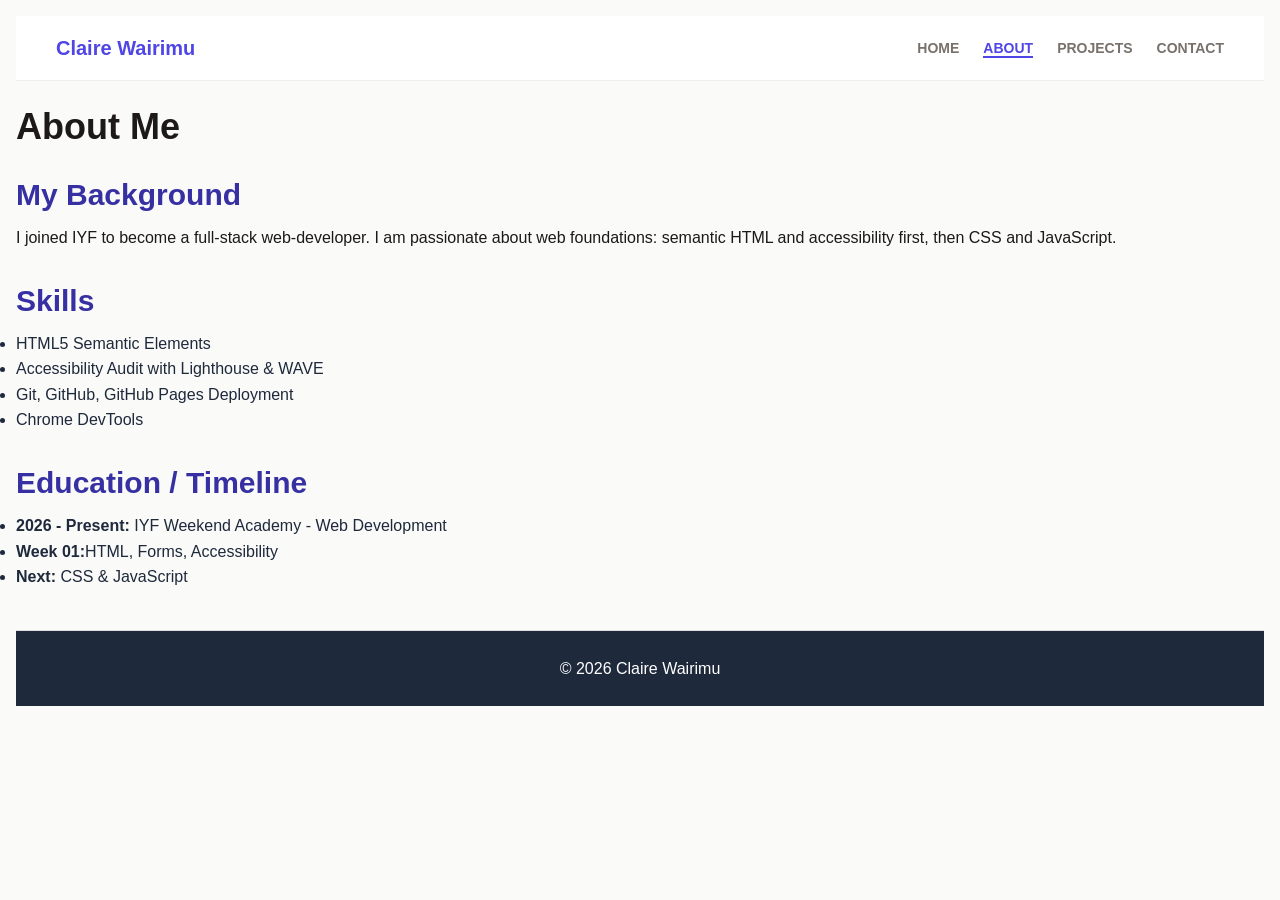
<file: about.html>
<!DOCTYPE html>
<html lang="en">
<head>
    <meta charset="UTF-8">
    <meta name="viewport" content="width=device-width, initial-scale=1.0">
    <title>About | Claire Wairimu</title>
    <link rel="stylesheet" href="styles.css">
</head>
<body>
  <header class="navbar">
    <div class="nav-logo">Claire Wairimu</div>
    
    <!-- Hamburger - CSS only -->
    <input type="checkbox" id="nav-toggle" class="nav-toggle">
    <label for="nav-toggle" class="nav-hamburger">☰</label>

    <ul class="nav-links">
        <li><a href="index.html">HOME</a></li>
        <li><a href="about.html" class="active">ABOUT</a></li>
        <li><a href="projects.html">PROJECTS</a></li>
        <li><a href="contact.html">CONTACT</a></li>
    </ul>
</header>
    <main>
        <section>
            <h1>About Me</h1>
            <article>
                <h2>My Background</h2>
                <p>I joined IYF to become a full-stack web-developer. I am passionate about web foundations: semantic HTML and accessibility first, then CSS and JavaScript.</p>
            </article>
        </section>
        <section>
            <h2>Skills</h2>
            <ul>
                <li>HTML5 Semantic Elements</li>
                <li>Accessibility Audit with Lighthouse & WAVE</li>
                <li>Git, GitHub, GitHub Pages Deployment</li>
                <li>Chrome DevTools</li>
            </ul>
        </section>
        <section>
            <h2>Education / Timeline</h2>
            <ul>
                <li><strong>2026 - Present:</strong> IYF Weekend Academy - Web Development</li>
                <li><strong>Week 01:</strong>HTML, Forms, Accessibility </li>
                <li><strong>Next:</strong> CSS & JavaScript</li>
            </ul>
        </section>
    </main>
    <footer style="background:#1e293b; color:white; padding:25px 20px; text-align:center; margin-top:40px;">
  <p style="color:white; margin:0; font-size:16px;">&copy; 2026 Claire Wairimu</p>
</footer>
</body>
</html>
</file>
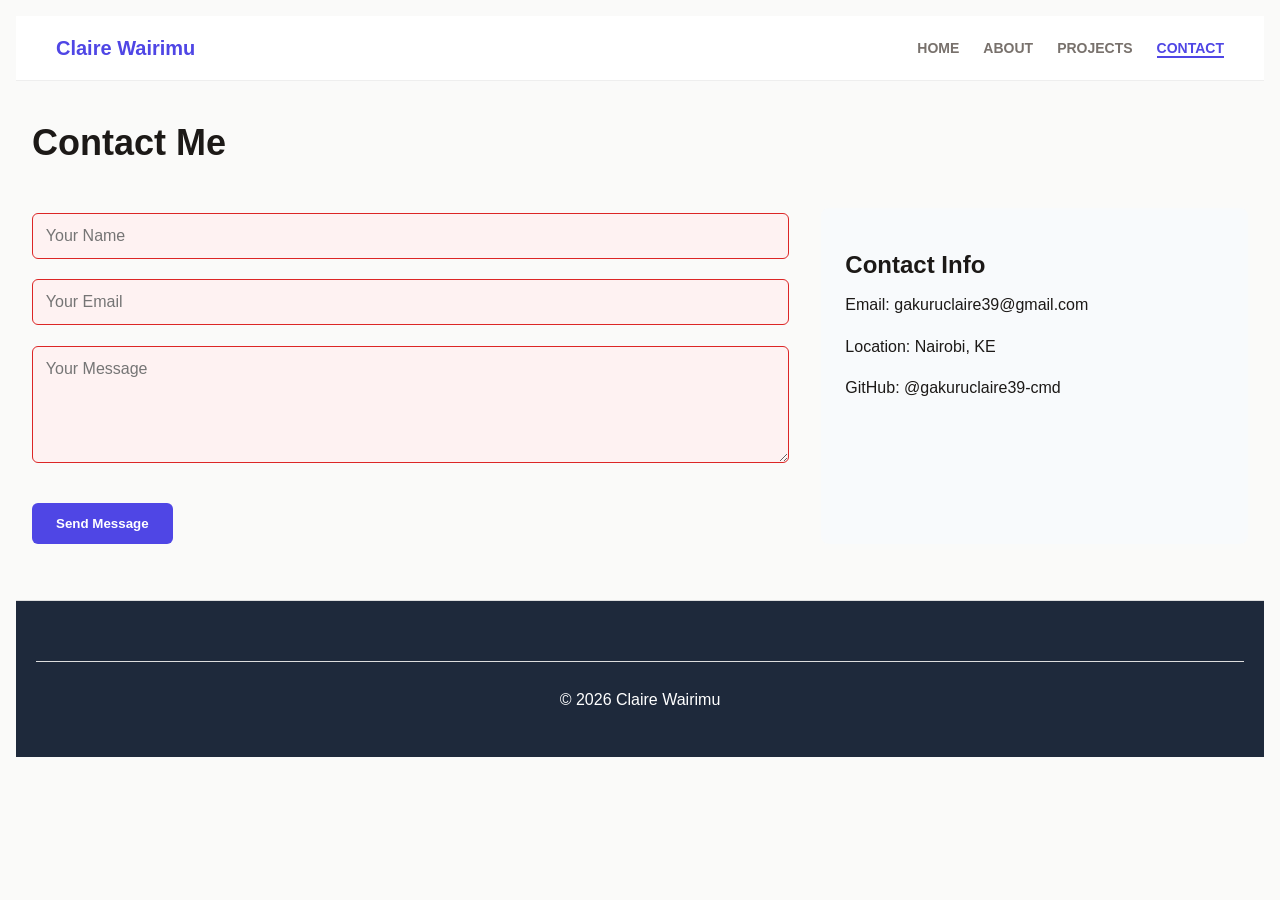
<file: contact.html>
<!DOCTYPE html>
<html lang="en">
<head>
    <meta charset="UTF-8">
    <meta name="viewport" content="width=device-width, initial-scale=1.0">
    <title>Contact Me - Claire Wairimu</title>
    <link rel="stylesheet" href="styles.css">
</head>
<body>
 <header class="navbar">
    <div class="nav-logo">Claire Wairimu</div>
    
    <!-- Hamburger - CSS only -->
    <input type="checkbox" id="nav-toggle" class="nav-toggle">
    <label for="nav-toggle" class="nav-hamburger">☰</label>

    <ul class="nav-links">
        <li><a href="index.html">HOME</a></li>
        <li><a href="about.html">ABOUT</a></li>
        <li><a href="projects.html">PROJECTS</a></li>
        <li><a href="contact.html" class="active">CONTACT</a></li>
    </ul>
</header>
   
    <main>
      <main>
<h1 style="padding:1rem;">Contact Me</h1>
<div class="contact-wrapper">
    <form class="contact-form">
        <input type="text" placeholder="Your Name" required>
        <input type="email" placeholder="Your Email" required>
        <textarea rows="5" placeholder="Your Message" required></textarea>
        <button type="submit" style="padding:0.8rem 1.5rem; background:#4F46E5; color:white; border:none; border-radius:6px;">Send Message</button>
    </form>
    <aside class="contact-sidebar">
        <h3>Contact Info</h3>
        <p>Email: gakuruclaire39@gmail.com</p>
        <p>Location: Nairobi, KE</p>
        <p>GitHub: @gakuruclaire39-cmd</p>
    </aside>
</div>
</main>
    <footer>
        <footer style="background:#1e293b; color:white; padding:25px 20px; text-align:center; margin-top:40px;">
  <p style="color:white; margin:0; font-size:16px;">&copy; 2026 Claire Wairimu</p>
</footer>
    </footer>
</body>
</html>
</file>
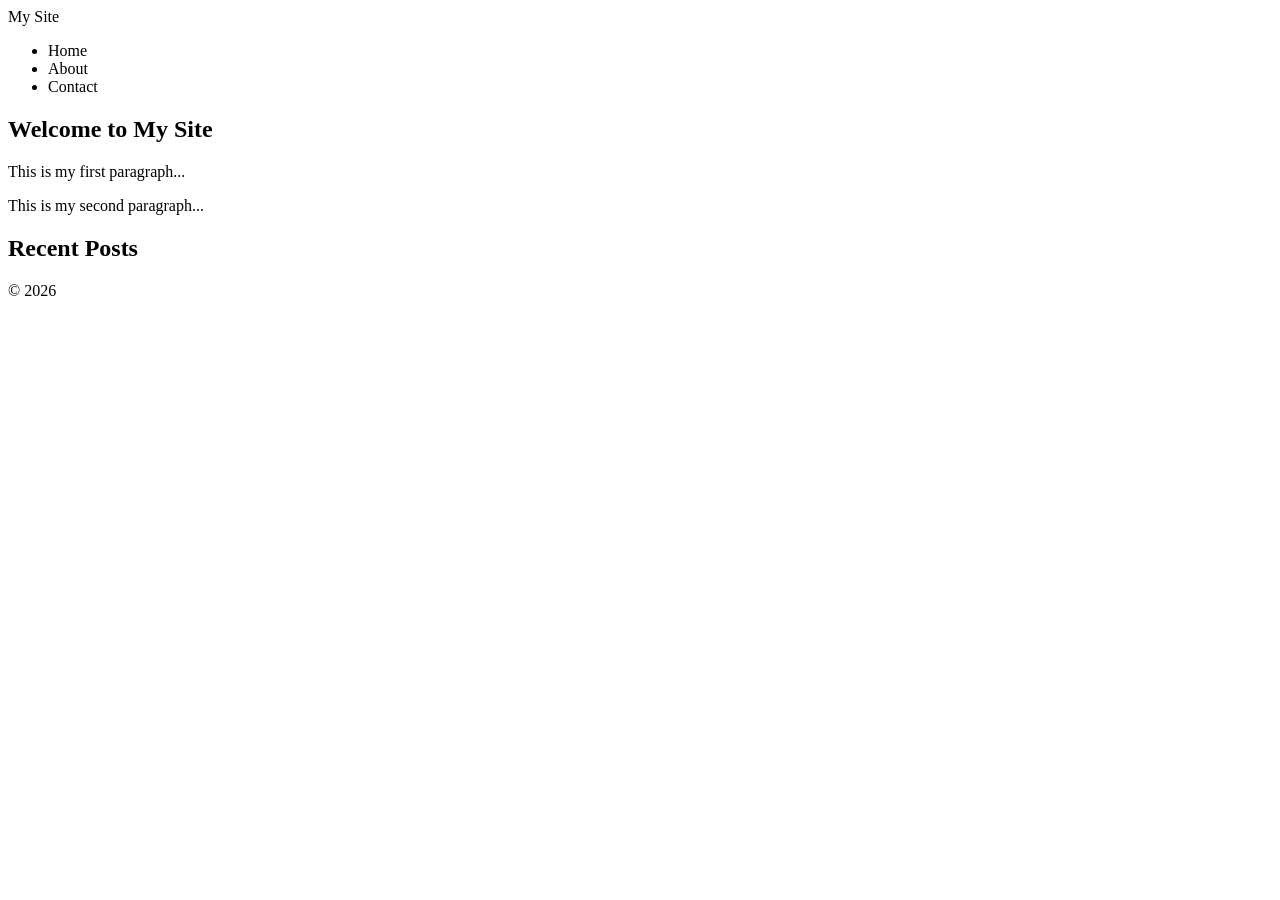
<file: semantic-conversion.html>
<!DOCTYPE html>
<html lang="en">
<head> 
    <meta charset="UTF-8">
    <meta name="viewport"content="width=device-width, initial-scale=1.0">
    <title>Semantic Conversion</title>
</head> 
<body>
    
  <header>
        <div class="log">My Site</div>
        <nav>
            <ul>
                <li>Home</li>
                <li>About</li>
                <li>Contact</li>
            </ul>
        </nav>
   </header>
    
<main>
    <article>
        <h1>Welcome to My Site</h1>
        <p>This is my first paragraph...</p>
        <p>This is my second paragraph...</p>
    </article>
    <aside>
        <h2>Recent Posts</h2>
    </aside>
</main>

<footer>
    <p>© 2026</p>
</footer>    
</body>
</html>
</file>
<file: styles.css>
/* Task 3.1 - Claire Wairimu - IYF S12 Week 02 */

/* 1. Reset - REQUIRED */
* {
    margin: 0;
    padding: 0;
    box-sizing: border-box;
}

/* 2. Google Font - REQUIRED */
@import url('https://fonts.googleapis.com/css2?family=Inter:wght@400;500;700&display=swap');

/* 3. Base Typography - REQUIRED */
body {
    font-family: 'Inter', system-ui, sans-serif; /* Google Font */
    font-size: 16px; /* REQUIRED */
    line-height: 1.6; /* REQUIRED */
    color: #1a1a1a; /* REQUIRED - font colors */
    background: #fff;
    max-width: 800px; /* your original */
    margin: auto;
    padding: 1rem;
}

/* 4. Heading Styles - REQUIRED Different sizes, margins, weights */
h1 {
    font-size: 2.2rem;
    font-weight: 700;
    margin: 1.5rem 0 0.8rem 0;
    color: #111;
}
h2 {
    font-size: 1.6rem;
    font-weight: 600;
    margin: 1.8rem 0 0.6rem 0;
    color: #222;
}
h3 {
    font-size: 1.3rem;
    font-weight: 600;
    margin: 1.2rem 0 0.5rem 0;
}
h4, h5, h6 {
    font-size: 1.1rem;
    font-weight: 500;
    margin: 1rem 0 0.4rem 0;
}

p {
    margin-bottom: 1rem;
}

/* YOUR ORIGINAL NAV - kept same */
nav {
    display: flex;
    gap: 1rem;
    background: #f4f4f4;
    padding: 0.8rem;
    border-radius: 8px;
    flex-wrap: wrap;
    margin-bottom: 1.5rem;
}
nav a {
    text-decoration: none;
    color: #333;
    padding: 0.3rem 0.6rem;
    border-radius: 4px;
}
nav a.active,
nav a:hover {
    background: #111;
    color: #fff;
}

/* YOUR ORIGINAL HERO - kept same */
.hero {
    background: #111;
    color: #fff;
    padding: 2rem;
    border-radius: 12px;
    margin: 1rem 0;
}
.hero h1 {
    margin: 0;
    color: #fff;
}
.hero p {
    color: #fff;
}

/* YOUR ORIGINAL PROJECTS - kept same */
.project {
    border: 1px solid #ddd;
    padding: 1rem;
    border-radius: 8px;
    margin: 1rem 0;
}
.project img {
    width: 100%;
    border-radius: 6px;
}

/* YOUR ORIGINAL FORM - kept same */
fieldset {
    margin-bottom: 1.5rem;
    border: 1px solid #ccc;
    border-radius: 8px;
    padding: 1rem;
}
legend {
    font-weight: bold;
    padding: 0 0.5rem;
}
label {
    display: block;
    margin-top: 1rem;
    font-weight: 500;
}
input, select, textarea {
    width: 100%;
    padding: 0.6rem;
    margin-top: 0.3rem;
    border-radius: 6px;
    border: 1px solid #999;
    font-family: inherit;
    font-size: 16px;
}
button {
    padding: 0.8rem 1.5rem;
    background: #111;
    color: white;
    border: none;
    border-radius: 6px;
    cursor: pointer;
    margin-top: 1rem;
}
button:hover {
    background: #333;
}

footer {
    margin-top: 2rem;
    padding: 1rem 0;
    border-top: 1px solid #ddd;
    text-align: center;
    font-size: 0.9rem;
    color: #666;
}

/* ========== Task 3.2: Box Model Mastery ========== */

/* Common */
.exercise {
    margin: 2.5rem 0;
    padding: 1.5rem;
    border: 1px dashed #ccc;
    border-radius: 8px;
}
.box {
    width: 200px;
    height: 80px;
    display: flex;
    align-items: center;
    justify-content: center;
    color: #fff;
    font-weight: 600;
    margin-bottom: 1rem;
}

/* Exercise 1: Box Model Visualization */
.content-box { background: #e74c3c; } /* Content - background color */
.padding-box { background: #2ecc71; padding: 20px; background-clip: content-box; border: 20px solid rgba(46,204,113,0.3); } /* Padding - larger click area */
.border-box-demo { background: #3498db; border: 8px solid #222; padding: 10px; } /* Border - visible border */
.margin-box { background: #f39c12; margin: 30px; } /* Margin - space between boxes */

/* Exercise 2: Debug - Fixed to 300px total */
.broken-box {
    width: 300px;
    padding: 20px;
    border: none;
    background: #ffdddd;
    box-sizing: border-box; /* FIX: makes total exactly 300px */
}

/* Exercise 3: Card Component - Exact Spec */
.card {
    width: 300px; /* total */
    padding: 20px; /* padding */
    border: 1px solid gray; /* border */
    border-radius: 8px;
    box-sizing: border-box;
    background: #fff;
}
.card img {
    width: 100%;
    display: block;
    border-radius: 6px;
}
.card h3 {
    margin-bottom: 15px; /* title with 15px margin-bottom */
}
.card p {
    margin-bottom: 1rem;
}
.card button {
    width: 100%;
    padding: 0.7rem;
    background: #111;
    color: #fff;
    border: none;
    border-radius: 6px;
}

/* ===== Task 3.1 Reset + Fonts ===== */
@import url('https://fonts.googleapis.com/css2?family=Montserrat:wght@600;700&family=Open+Sans:wght@400;500&display=swap');

* {
    margin: 0;
    padding: 0;
    box-sizing: border-box;
}

/* ===== Task 3.3 Typography System ===== */
:root {
    /* Type Scale */
    --font-xs: 0.75rem;    /* 12px */
    --font-sm: 0.875rem;   /* 14px */
    --font-base: 1rem;     /* 16px */
    --font-lg: 1.125rem;   /* 18px */
    --font-xl: 1.25rem;    /* 20px */
    --font-2xl: 1.5rem;    /* 24px */
    --font-3xl: 1.875rem;  /* 30px */
    --font-4xl: 2.25rem;   /* 36px */

    /* Font Pairing - Heading: Montserrat, Body: Open Sans */
    --font-heading: 'Montserrat', sans-serif;
    --font-body: 'Open Sans', sans-serif;
}

body {
    font-family: var(--font-body);
    font-size: var(--font-base);
    line-height: 1.6;
    color: #333;
}

h1, h2, h3 {
    font-family: var(--font-heading);
    line-height: 1.2;
    font-weight: 700;
}

h1 { font-size: var(--font-4xl); } /* 36px */
h2 { font-size: var(--font-3xl); } /* 30px */
h3 { font-size: var(--font-2xl); } /* 24px */

small, .small-text {
    font-size: var(--font-sm); /* 14px */
}

p {
    font-size: var(--font-base);
    margin-bottom: 1rem;
}

/* ===== Your old portfolio layout (keep) ===== */
header nav {
    display: flex;
    gap: 1rem;
    padding: 1rem;
    background: #f8f8f8;
}
header nav a {
    text-decoration: none;
    color: #333;
    font-family: var(--font-heading);
    font-size: var(--font-sm);
    font-weight: 600;
    text-transform: uppercase;
}
header nav a.active {
    color: #111;
    border-bottom: 2px solid #111;
}

/* ===== Task 3.2 Box Model (keep) ===== */
.exercise { margin: 2.5rem 0; padding: 1.5rem; border: 1px dashed #ccc; border-radius: 8px; }
.box { width: 200px; height: 80px; display: flex; align-items: center; justify-content: center; color: #fff; font-weight: 600; margin-bottom: 1rem; }
.content-box { background: #e74c3c; }
.padding-box { background: #2ecc71; padding: 20px; background-clip: content-box; border: 20px solid rgba(46,204,113,0.3); }
.border-box-demo { background: #3498db; border: 8px solid #222; padding: 10px; }
.margin-box { background: #f39c12; margin: 30px; }
.broken-box { width: 300px; padding: 20px; border: none; background: #ffdddd; box-sizing: border-box; }
.card { width: 300px; padding: 20px; border: 1px solid gray; border-radius: 8px; box-sizing: border-box; background: #fff; }
.card img { width: 100%; display: block; border-radius: 6px; }
.card h3 { margin-bottom: 15px; }
.card p { margin-bottom: 1rem; }
.card button { width: 100%; padding: 0.7rem; background: #111; color: #fff; border: none; border-radius: 6px; }

/* ===== Task 3.1 Reset + Fonts ===== */
@import url('https://fonts.googleapis.com/css2?family=Montserrat:wght@600;700&family=Open+Sans:wght@400;500&display=swap');

* {
    margin: 0;
    padding: 0;
    box-sizing: border-box;
}

/* ===== Task 3.3 + 3.4: Typography + Color System ===== */
:root {
    /* Type Scale */
    --font-xs: 0.75rem;
    --font-sm: 0.875rem;
    --font-base: 1rem;
    --font-lg: 1.125rem;
    --font-xl: 1.25rem;
    --font-2xl: 1.5rem;
    --font-3xl: 1.875rem;
    --font-4xl: 2.25rem;
    --font-heading: 'Montserrat', sans-serif;
    --font-body: 'Open Sans', sans-serif;

    /* Task 3.4 Color System - Generated with Coolors */
    --color-primary: #4F46E5; /* Primary - Indigo - main brand */
    --color-secondary: #06B6D4; /* Secondary - Cyan - accent */
    --color-background: #FAFAF9; /* Background - warm light */
    --color-text: #1C1917; /* Text - dark stone */
    --color-muted: #78716C; /* Muted/gray */
    
    /* Variations */
    --color-primary-light: #818CF8;
    --color-primary-dark: #3730A3;
    --color-secondary-light: #22D3EE;
    --color-white: #FFFFFF;
}

/* ===== Apply Colors ===== */
body {
    font-family: var(--font-body);
    font-size: var(--font-base);
    line-height: 1.6;
    color: var(--color-text);
    background-color: var(--color-background);
}

h1, h2, h3 {
    font-family: var(--font-heading);
    color: var(--color-text);
    line-height: 1.2;
    font-weight: 700;
}
h1 { font-size: var(--font-4xl); }
h2 { font-size: var(--font-3xl); color: var(--color-primary-dark); }
h3 { font-size: var(--font-2xl); }

p { font-size: var(--font-base); margin-bottom: 1rem; color: var(--color-text); }
small, .small-text { font-size: var(--font-sm); color: var(--color-muted); }

/* Links with hover states */
a {
    color: var(--color-primary);
    text-decoration: none;
    transition: color 0.2s ease;
}
a:hover {
    color: var(--color-primary-dark);
    text-decoration: underline;
}

/* Buttons */
button, .btn {
    background-color: var(--color-primary);
    color: var(--color-white);
    border: none;
    padding: 0.75rem 1.5rem;
    border-radius: 6px;
    font-family: var(--font-heading);
    font-weight: 600;
    cursor: pointer;
    transition: all 0.2s ease;
}
button:hover, .btn:hover {
    background-color: var(--color-primary-dark);
}
.btn-secondary {
    background-color: var(--color-secondary);
}
.btn-secondary:hover {
    background-color: var(--color-secondary-light);
}

/* Header / Backgrounds */
header {
    background-color: var(--color-white);
    border-bottom: 1px solid var(--color-muted);
}
header nav {
    display: flex;
    gap: 1.5rem;
    padding: 1.2rem;
}
header nav a {
    font-family: var(--font-heading);
    font-size: var(--font-sm);
    font-weight: 600;
    text-transform: uppercase;
    color: var(--color-muted);
}
header nav a:hover, header nav a.active {
    color: var(--color-primary);
    border-bottom: 2px solid var(--color-primary);
}

/* ===== Task 3.2 Box Model (keep) ===== */
.exercise { margin: 2.5rem 0; padding: 1.5rem; border: 1px dashed var(--color-muted); border-radius: 8px; background: var(--color-white); }
.box { width: 200px; height: 80px; display: flex; align-items: center; justify-content: center; color: #fff; font-weight: 600; margin-bottom: 1rem; }
.content-box { background: var(--color-primary); }
.padding-box { background: var(--color-secondary); padding: 20px; background-clip: content-box; border: 20px solid rgba(6,182,212,0.3); }
.border-box-demo { background: var(--color-primary-light); border: 8px solid var(--color-primary-dark); padding: 10px; }
.margin-box { background: #f39c12; margin: 30px; }
.broken-box { width: 300px; padding: 20px; border: none; background: #ffdddd; box-sizing: border-box; }
.card { width: 300px; padding: 20px; border: 1px solid var(--color-muted); border-radius: 8px; box-sizing: border-box; background: var(--color-white); }
.card img { width: 100%; display: block; border-radius: 6px; }
.card h3 { margin-bottom: 15px; }
.card p { margin-bottom: 1rem; }
.card button { width: 100%; }

footer {
    background: var(--color-text);
    color: var(--color-background);
    padding: 2rem;
    text-align: center;
    margin-top: 3rem;
}

/* ========== Task 4.1 Flexbox Layout ========== */

/* Exercise 1: Navigation Bar */
.navbar {
    display: flex;
    justify-content: space-between; /* Logo left, Links right */
    align-items: center; /* Vertically centered */
    padding: 1rem 2rem;
    background: var(--color-white);
    border-bottom: 1px solid #eee;
}
.nav-logo {
    font-family: var(--font-heading);
    font-weight: 700;
    font-size: var(--font-xl);
    color: var(--color-primary);
}
.nav-links {
    display: flex;
    gap: 2rem; /* Spacing between links */
    list-style: none;
    align-items: center;
}
.nav-links a {
    font-family: var(--font-heading);
    font-size: var(--font-sm);
    font-weight: 600;
    text-transform: uppercase;
    color: var(--color-muted);
}

/* Exercise 2: Card Row */
.card-row {
    display: flex;
    justify-content: space-evenly; /* Evenly spaced */
    gap: 1.5rem;
    flex-wrap: wrap; /* Wrap on smaller screens */
    padding: 2rem 1rem;
}
.card-row .card {
    flex: 1 1 280px; /* Grow, shrink, base 280px */
    max-width: 350px;
    display: flex;
    flex-direction: column;
    /* Equal heights - flex stretch by default */
}
.card-row .card p {
    flex-grow: 1; /* Makes content fill to keep buttons aligned */
}

/* Exercise 3: Footer Layout */
.footer-flex {
    display: flex;
    justify-content: space-between;
    gap: 2rem;
    flex-wrap: wrap;
    padding: 3rem 2rem 1rem;
    background: var(--color-text);
    color: var(--color-background);
}
.footer-col {
    flex: 1 1 200px;
    display: flex;
    flex-direction: column;
    gap: 0.8rem;
}
.footer-col h4 {
    font-family: var(--font-heading);
    color: var(--color-white);
    margin-bottom: 0.5rem;
}
.footer-col a {
    color: var(--color-muted);
    font-size: var(--font-sm);
}
.footer-copyright {
    width: 100%;
    text-align: center; /* Centered */
    padding-top: 2rem;
    margin-top: 2rem;
    border-top: 1px solid #333;
    font-size: var(--font-sm);
    color: var(--color-muted);
}

/* Exercise 2: Card Row */
.card-row {
    display: flex;
    justify-content: space-evenly; /* evenly spaced */
    gap: 1.5rem;
    flex-wrap: wrap; /* wrap on small screens */
    padding: 2rem 1rem;
}
.card-row .card {
    flex: 1 1 280px; /* equal basis */
    max-width: 350px;
    background: white;
    border: 1px solid #e2e8f0;
    border-radius: 8px;
    padding: 1rem;
    display: flex;
    flex-direction: column;
}
.card-row .card p {
    flex-grow: 1; /* makes heights equal */
}
.card-row .card img {
    width: 100%;
    border-radius: 6px;
}

/* Exercise 3: Footer Layout */
.footer-flex {
    display: flex;
    justify-content: space-between;
    gap: 2rem;
    flex-wrap: wrap;
    padding: 2.5rem 2rem 1rem;
    background: #0f172a;
    color: #f8fafc;
    margin-top: 3rem;
}
.footer-col {
    flex: 1 1 200px;
    display: flex;
    flex-direction: column;
    gap: 0.6rem;
}
.footer-col h4 { color: white; }
.footer-col a { color: #94a3b8; font-size: 0.875rem; }
.footer-copyright {
    width: 100%;
    text-align: center;
    border-top: 1px solid #1e293b;
    padding-top: 1.5rem;
    margin-top: 1.5rem;
    color: #64748b;
    font-size: 0.875rem;
}

/* ========== Task 4.2: CSS Grid Layout ========== */

/* Exercise 1: Photo Gallery - 3 column */
.gallery {
    display: grid;
    grid-template-columns: repeat(3, 1fr); /* 3 equal columns */
    gap: 1rem; /* consistent gap */
    padding: 2rem;
}
.gallery img {
    width: 100%;
    height: 200px;
    object-fit: cover; /* images fill cells */
    border-radius: 8px;
    display: block;
}

/* Exercise 2: Magazine Layout */
.magazine {
    display: grid;
    grid-template-columns: 250px 1fr; /* Sidebar + Main */
    grid-template-rows: auto 1fr auto;
    gap: 1rem;
    padding: 2rem;
    min-height: 400px;
}
.mag-header {
    grid-column: 1 / -1; /* spans full width */
    background: #4F46E5;
    color: white;
    padding: 1.5rem;
    border-radius: 8px;
}
.mag-sidebar {
    grid-column: 1;
    background: #f1f5f9;
    padding: 1.5rem;
    border-radius: 8px;
}
.mag-main {
    grid-column: 2;
    background: white;
    border: 1px solid #e2e8f0;
    padding: 1.5rem;
    border-radius: 8px;
}
.mag-footer {
    grid-column: 1 / -1; /* spans full width */
    background: #1e293b;
    color: white;
    padding: 1.5rem;
    border-radius: 8px;
    text-align: center;
}

/* Exercise 3: Project Cards Grid - Responsive */
.projects-grid {
    display: grid;
    grid-template-columns: repeat(3, 1fr); /* 3 columns desktop */
    gap: 1.5rem;
    padding: 2rem;
}
/* Tablet: 2 columns */
@media (max-width: 900px) {
    .projects-grid {
        grid-template-columns: repeat(2, 1fr);
    }
    .gallery {
        grid-template-columns: repeat(2, 1fr);
    }
}
/* Mobile: 1 column */
@media (max-width: 600px) {
    .projects-grid, .gallery {
        grid-template-columns: 1fr;
    }
    .magazine {
        grid-template-columns: 1fr;
    }
    .mag-sidebar, .mag-main, .mag-header, .mag-footer {
        grid-column: 1 / -1;
    }
}

/* ========== Task 4.3: Mobile-First Responsive Design ========== */

/* Mobile first - base styles (320px) */
.navbar {
    display: flex;
    justify-content: space-between;
    align-items: center;
    flex-wrap: wrap;
    padding: 1rem;
    background: white;
    position: relative;
}
.nav-toggle { display: none; }
.nav-hamburger {
    font-size: 1.5rem;
    cursor: pointer;
    display: block; /* Show on mobile */
}
.nav-links {
    display: none; /* Hidden on mobile */
    flex-direction: column;
    width: 100%;
    gap: 0;
    list-style: none;
    background: white;
    padding-top: 1rem;
}
.nav-links li { padding: 0.8rem 0; border-top: 1px solid #f1f5f9; }
.nav-toggle:checked ~ .nav-links {
    display: flex; /* Show when hamburger clicked */
}

/* Home - Mobile: Single column */
.hero {
    display: flex;
    flex-direction: column; /* single column on mobile */
    background: linear-gradient(180deg, #000 0%, #1e293b 100%);
    border-radius: 12px;
    padding: 2rem 1.5rem;
    color: white;
}
.hero-profile img {
    width: 100%;
    max-width: 300px;
    height: auto;
}

/* Projects - Mobile: 1 column */
.projects-grid {
    display: grid;
    grid-template-columns: 1fr; /* 1 column mobile */
    gap: 1.5rem;
    padding: 1rem;
}

/* Contact - Mobile: Full-width form */
.contact-wrapper {
    display: flex;
    flex-direction: column;
    gap: 2rem;
    padding: 1rem;
}
.contact-form { width: 100%; }
.contact-form input, .contact-form textarea {
    width: 100%;
    padding: 0.8rem;
    margin-bottom: 1rem;
    border: 1px solid #e2e8f0;
    border-radius: 6px;
}
.contact-sidebar { width: 100%; background: #f8fafc; padding: 1.5rem; border-radius: 8px; }

/* Footer mobile */
.footer-flex {
    display: flex;
    flex-direction: column;
    gap: 2rem;
    padding: 2rem 1.5rem;
    background: #0f172a;
    color: white;
}

/* Tablet @ 768px */
@media (min-width: 768px) {
    .nav-hamburger { display: none; } /* Hide hamburger on tablet+ */
    .nav-links {
        display: flex !important;
        flex-direction: row;
        width: auto;
        gap: 1.5rem;
        padding-top: 0;
    }
    .nav-links li { border-top: none; padding: 0; }

    .projects-grid { grid-template-columns: repeat(2, 1fr); } /* 2 cols tablet */
    .contact-wrapper { flex-direction: row; }
    .footer-flex { flex-direction: row; flex-wrap: wrap; }
}

/* Desktop @ 1024px */
@media (min-width: 1024px) {
    .hero { flex-direction: row; align-items: center; justify-content: space-between; } /* Hero with side image */
    .projects-grid { grid-template-columns: repeat(3, 1fr); } /* 3 cols desktop */
    .contact-wrapper { max-width: 1100px; margin: 0 auto; }
    .contact-form { flex: 2; }
    .contact-sidebar { flex: 1; }
    .navbar { padding: 1rem 2.5rem; }
}

/* Large Desktop @ 1280px */
@media (min-width: 1280px) {
    main, .hero, .projects-grid, .contact-wrapper {
        max-width: 1280px;
        margin-left: auto;
        margin-right: auto;
    }
    .hero h1 { font-size: 3rem; }
}

/* ========== Task 4.4: Polish & Refinement ========== */

/* 1. Transitions - smooth on all interactive elements */
a, button, .button, .card, .nav-links a, img {
    transition: all 0.3s ease;
}

/* 2. Hover States */

/* Buttons */
button, .button {
    background: var(--color-primary, #4F46E5);
    color: white;
    border: none;
    padding: 0.8rem 1.5rem;
    border-radius: 6px;
    cursor: pointer;
    font-weight: 600;
}
button:hover, .button:hover {
    transform: translateY(-2px);
    box-shadow: 0 4px 12px rgba(79, 70, 229, 0.3);
    background: #4338CA;
}

/* Links */
a:hover {
    color: var(--color-primary, #4F46E5);
}
.nav-links a:hover {
    color: #4F46E5;
    border-bottom: 2px solid #4F46E5;
}

/* Cards */
.card {
    background: white;
    border: 1px solid #e2e8f0;
    border-radius: 12px;
    overflow: hidden;
    transition: all 0.3s ease;
}
.card:hover {
    box-shadow: 0 10px 20px rgba(0,0,0,0.1);
    transform: translateY(-4px);
    border-color: #cbd5e1;
}
.card img:hover {
    transform: scale(1.02);
}

/* Gallery images hover */
.gallery img:hover {
    transform: scale(1.03);
    box-shadow: 0 8px 16px rgba(0,0,0,0.15);
}

/* 3. Focus States - Accessibility */
a:focus, button:focus, .button:focus, input:focus, textarea:focus {
    outline: 2px solid var(--color-primary, #4F46E5);
    outline-offset: 2px;
}
input:focus, textarea:focus {
    border-color: #4F46E5;
    box-shadow: 0 0 0 3px rgba(79, 70, 229, 0.1);
}

/* 4. Final Checklist Fixes */

/* Consistent spacing throughout */
section, .hero, .projects-grid, .gallery, .magazine, .contact-wrapper {
    margin-bottom: 2rem;
}
h1, h2, h3 { margin-bottom: 0.75rem; line-height: 1.2; }
p { margin-bottom: 1rem; line-height: 1.6; }

/* Images responsive */
img {
    max-width: 100%;
    height: auto;
    display: block;
}

/* No horizontal scroll */
html, body {
    max-width: 100%;
    overflow-x: hidden;
}
* {
    box-sizing: border-box;
}

/* Text readable at all sizes */
body {
    font-size: 16px;
    line-height: 1.6;
    color: #1e293b;
}
@media (max-width: 600px) {
    body { font-size: 15px; }
    h1 { font-size: 1.75rem !important; }
    h2 { font-size: 1.4rem; }
}

/* Smooth scroll + selection color */
html { scroll-behavior: smooth; }
::selection {
    background: #4F46E5;
    color: white;
}

/* Active link polish */
.nav-links a.active {
    color: #4F46E5;
    font-weight: 700;
    border-bottom: 2px solid #4F46E5;
}

/* Footer links hover */
.footer-col a:hover {
    color: white;
    text-decoration: underline;
}

footer {
  background-color: #1e293b;
  color: white;
  padding: 20px;
  text-align: center;
  margin-top: 40px;
}
footer p {
  color: white;
}

/* ===== DAILY CHALLENGES ===== */

/* Day 1: Button Styles - 4 variants */
.btn-primary { background:#4F46E5; color:white; }
.btn-secondary { background:transparent; border:2px solid #4F46E5; color:#4F46E5; }
.btn-secondary:hover { background:#4F46E5; color:white; }
.btn-danger { background:#DC2626; color:white; }
.btn-danger:hover { background:#B91C1C; transform:translateY(-2px); }
.btn-disabled, button:disabled { background:#9CA3AF; color:#6B7280; cursor:not-allowed; opacity:0.6; }

/* Day 3: Hero Section - full viewport */
.hero-daily {
  min-height: 100vh;
  background: linear-gradient(rgba(0,0,0,0.6), rgba(0,0,0,0.6)), url('images/hero.jpg');
  background-size: cover;
  background-position: center;
  display: flex;
  flex-direction: column;
  align-items: center;
  justify-content: center;
  text-align: center;
  color: white;
  padding: 2rem;
}
.hero-daily h1 { font-size: clamp(2rem, 5vw, 4rem); color:white; }
.hero-daily p { font-size: clamp(1rem, 2vw, 1.25rem); color:#E5E7EB; }

/* Day 4: Form Styling - custom + error states */
input, textarea, select {
  border: 2px solid #E5E7EB;
  transition: all 0.2s ease;
}
input:focus, textarea:focus, select:focus {
  border-color: #4F46E5;
  box-shadow: 0 0 0 3px rgba(79,70,229,0.1);
  outline: none;
}
input:invalid, textarea:invalid {
  border-color: #DC2626;
  background: #FEF2F2;
}
input:valid, textarea:valid {
  border-color: #10B981;
}
.form-error { color:#DC2626; font-size:0.875rem; margin-top:0.25rem; }

/* Day 5: Footer - 4 cols desktop, 2 tablet, 1 mobile */
.footer-daily {
  display: grid;
  grid-template-columns: 1fr;
  gap: 2rem;
  padding: 3rem 2rem 1rem;
  background: #0f172a;
  color: white;
}
@media (min-width: 768px) {
  .footer-daily { grid-template-columns: repeat(2, 1fr); }
}
@media (min-width: 1024px) {
  .footer-daily { grid-template-columns: repeat(4, 1fr); }
}
.footer-daily .social-icons { display:flex; gap:1rem; font-size:1.5rem; }
.footer-daily .copyright {
  grid-column: 1 / -1;
  text-align: center;
  border-top: 1px solid #1e293b;
  padding-top: 1.5rem;
  margin-top: 1rem;
  color: #94a3b8;
}
</file>
